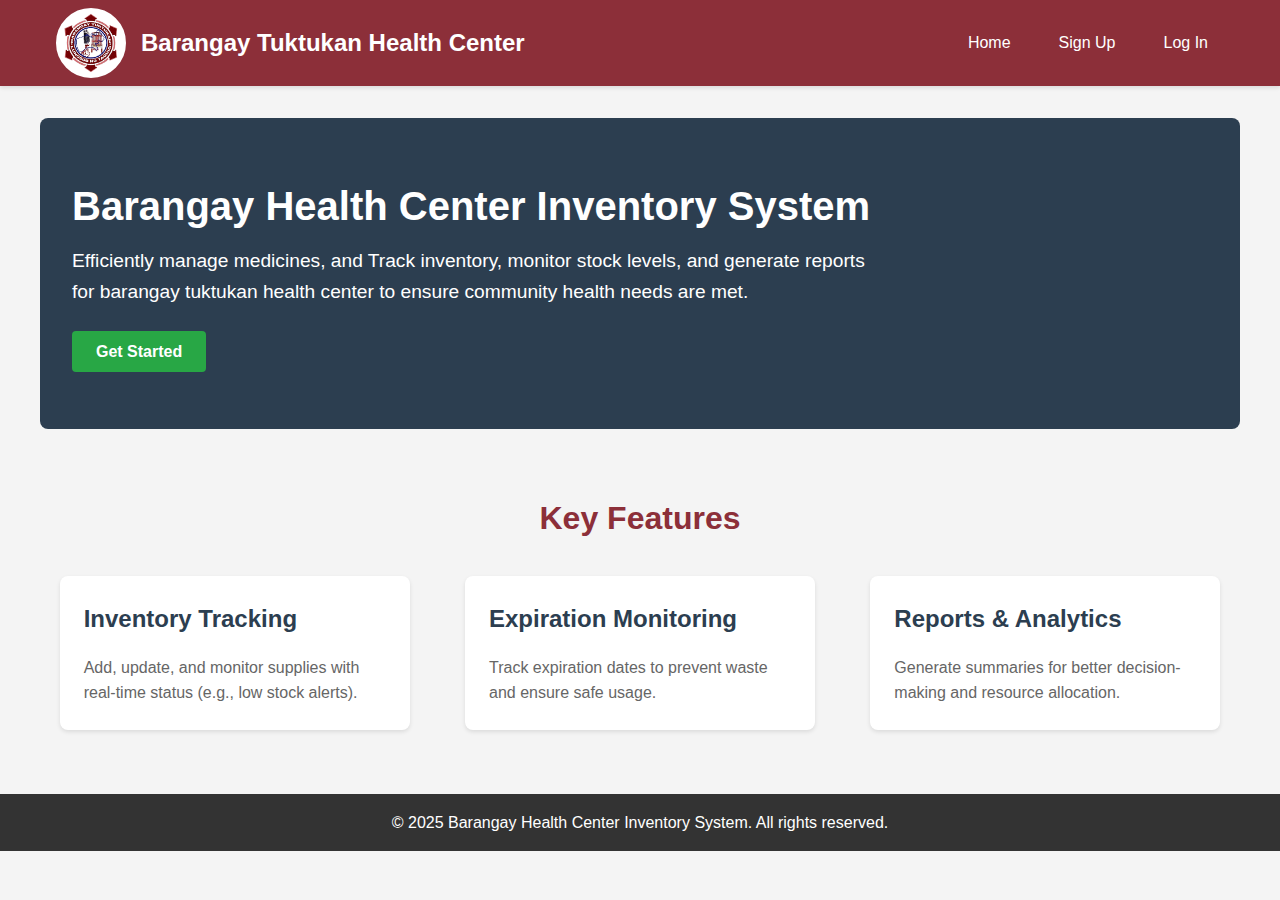
<file: index.html>
<!DOCTYPE html>
<html lang="en">
<head>
    <meta charset="UTF-8">
    <meta name="viewport" content="width=device-width, initial-scale=1.0">
    <title>Barangay Health Center Inventory System</title>
    <link rel="stylesheet" href="index_style.css">
</head>
<body>

    <header>
        <nav>
            <a 
                href="index.html" class="nav-brand">
                <img src="Tuktukan_Logo.png" alt="Tuktukan Health Center Logo" class="nav-img">
                <span>Barangay Tuktukan Health Center</span> 
            </a>
            
            <ul>
                <li><a href="index.html">Home</a></li>
                <li><a href="signup.html">Sign Up</a></li>
                <li><a href="login.html">Log In</a></li>
            </ul>
        </nav>
    </header>

    <main>
        <section class="hero">
            <div class="hero-content">
                
                <h1>Barangay Health Center Inventory System</h1>
                <p>
                    Efficiently manage  medicines, and Track inventory, monitor stock levels, and generate reports for barangay tuktukan health center to ensure community health needs are met.
                </p>
                <a href="signup.html" class="cta-button">Get Started</a>
            </div>
        </section>

        <section class="features">
            <h2>Key Features</h2>
            <div class="features-container">
                
                <div class="feature-box">
                    <h3>Inventory Tracking</h3>
                    <p>Add, update, and monitor supplies with real-time status (e.g., low stock alerts).</p>
                </div>
                
                <div class="feature-box">
                    <h3>Expiration Monitoring</h3>
                    <p>Track expiration dates to prevent waste and ensure safe usage.</p>
                </div>
                
                <div class="feature-box">
                    <h3>Reports & Analytics</h3>
                    <p>Generate summaries for better decision-making and resource allocation.</p>
                </div>

                
                
            </div>
        </section>
    </main>

    <footer>
        <p>&copy; 2025 Barangay Health Center Inventory System. All rights reserved.</p>
    </footer>

    <script> src= "script.js" </script>
</body>
</html>
</file>
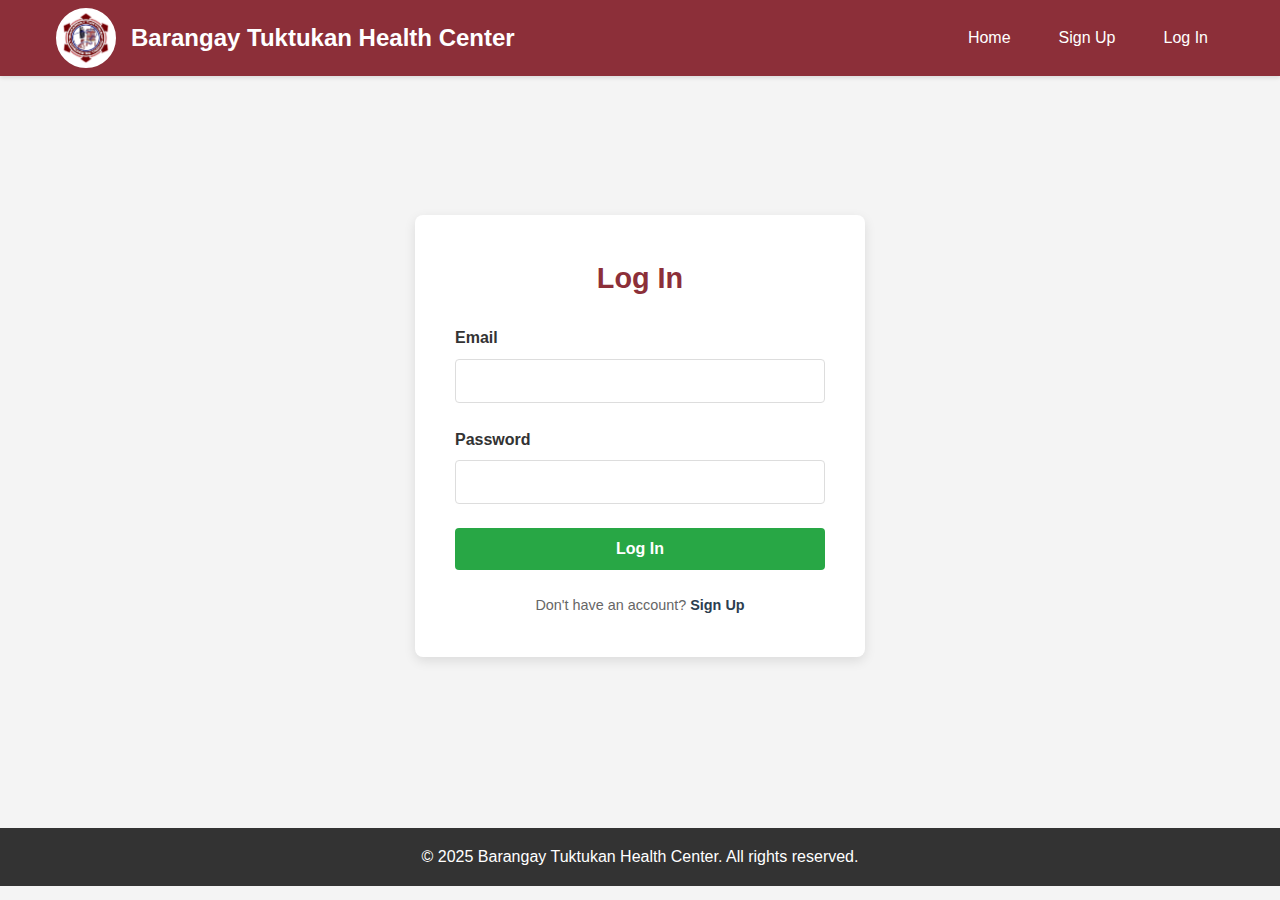
<file: login.html>
<!DOCTYPE html>
<html lang="en">
<head>
    <meta charset="UTF-8">
    <meta name="viewport" content="width=device-width, initial-scale=1.0">
    <title>Log In</title>
    <link rel="stylesheet" href="signup_style.css">
</head>
<body>

    <header>
        <nav>
            <a href="index.html" class="nav-brand">
                <img src="Tuktukan_Logo.png" alt="Logo" class="nav-img">
                <span>Barangay Tuktukan Health Center</span>
            </a>
            
            <ul>
                <li><a href="index.html">Home</a></li>
                <li><a href="signup.html">Sign Up</a></li>
                <li><a href="login.html">Log In</a></li>
            </ul>
        </nav>
    </header>

    <main>
        <section class="form-container">
            <form id="loginForm" action= "authenticate.php" method="POST">
                <h2>Log In</h2>
                
                <div class="form-group">
                    <label for="email">Email</label>
                    <input type="email" id="email" name="email">
                </div>
                
                <div class="form-group">
                    <label for="password">Password</label>
                    <input type="password" id="password" name="password">
                </div>
                
                <button type="submit" class="cta-button">Log In</button>
                
                <p class="form-note">
                    Don't have an account? <a href="signup.html">Sign Up</a>
                </p>
            </form>
        </section>
    </main>

    <footer>
        <p>&copy; 2025 Barangay Tuktukan Health Center. All rights reserved.</p>
    </footer>

    <script src="script.js"></script>
</body>
</html>
</file>
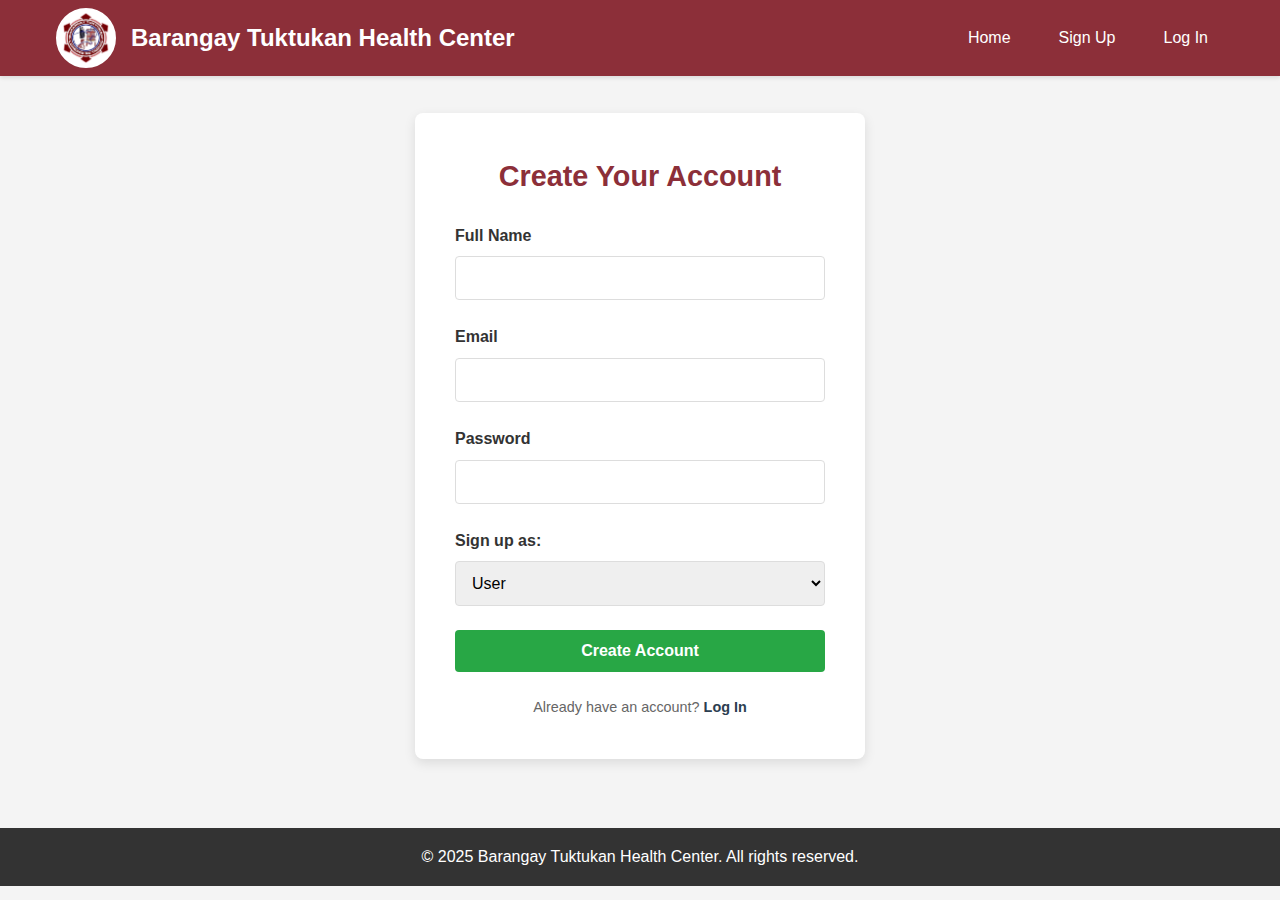
<file: signup.html>
<!DOCTYPE html>
<html lang="en">
<head>
    <meta charset="UTF-8">
    <meta name="viewport" content="width=device-width, initial-scale=1.0">
    <title>Sign Up</title>
    <link rel="stylesheet" href="signup_style.css">
</head>
<body>

    <header>
        <nav>
            <a href="index.html" class="nav-brand">
                <img src="Tuktukan_Logo.png" alt="Logo" class="nav-img">
                <span>Barangay Tuktukan Health Center</span>
            </a>
            
            <ul>
                <li><a href="index.html">Home</a></li>
                <li><a href="signup.html">Sign Up</a></li>
                <li><a href="login.html">Log In</a></li>
            </ul>
        </nav>
    </header>

    <main>
        <section class="form-container">
            <form id="signupForm" action="register.php" method="POST">
                <h2>Create Your Account</h2>
                
                <div class="form-group">
                    <label for="name">Full Name</label>
                    <input type="text" id="name" name="name">
                </div>
                
                <div class="form-group">
                    <label for="email">Email</label>
                    <input type="email" id="email" name="email">
                </div>
                
                <div class="form-group">
                    <label for="password">Password</label>
                    <input type="password" id="password" name="password">
                </div>

                <div class="form-group">
                    <label for="role">Sign up as:</label>
                    <select id="role" name="role">
                        <option value="user">User</option>
                        <option value="admin">Admin</option>
                    </select>
                </div>
                
                <button type="submit" class="cta-button">Create Account</button>
                
                <p class="form-note">
                    Already have an account? <a href="login.html">Log In</a>
                </p>
            </form>
        </section>
    </main>

    <footer>
        <p>&copy; 2025 Barangay Tuktukan Health Center. All rights reserved.</p>
    </footer>

    <script src="script.js"></script>
</body>
</html>
</file>
<file: index_style.css>
/* Reset and base styles */
* {
    margin: 0;
    padding: 0;
    box-sizing: border-box;
}
body {
    font-family: 'Arial', sans-serif;
    line-height: 1.6;
    color: #333;
    background-color: #f4f4f4;
}
a {
    text-decoration: none;
    color: inherit;
}
ul {
    list-style: none;
}

/* ---------- HEADER AND NAVIGATION ---------- */
header {
    background-color: #8C2F39; /* Solid Maroon */
    color: white;
    padding: 0.5rem 0;
    box-shadow: 0 2px 4px rgba(0,0,0,0.1);
}

nav {
    display: flex;
    justify-content: space-between; /* Pushes Brand to Left, Links to Right */
    align-items: center;
    max-width: 1200px;
    margin: 0 auto;
    padding: 0 1rem;
}

/* Container for Logo + Text */
.nav-brand {
    display: flex;          /* Forces side-by-side layout */
    align-items: center;    /* Vertically centers logo and text */
    gap: 15px;              /* Space between logo and text */
    font-size: 1.5rem;
    font-weight: bold;
    color: white;
}

/* Logo Styles - Fixed Visibility */
.nav-img {
    height: 70px;           /* Bigger size */
    width: auto;
    object-fit: contain;
    background-color: white; /* White background to make it pop against maroon */
    border-radius: 50%;      /* Makes it a circle */
    border: 2px solid white; /* Clean border */
}

nav ul {
    display: flex;
    gap: 1rem;
    align-items: center;
}

nav ul li a {
    padding: 0.5rem 1rem;
    transition: background-color 0.3s;
    color: white;
    font-weight: 500;
}

nav ul li a:hover {
    background-color: rgba(255,255,255,0.2);
    border-radius: 4px;
}

/* ---------- HERO SECTION ---------- */
.hero {
    background-color: #2C3E50; /* Solid Navy Blue */
    color: white;
    text-align: left;
    padding: 4rem 2rem;
    border-radius: 8px;
    margin: 2rem auto;
    max-width: 1200px;
}

.hero-content h1 {
    font-size: 2.5rem;
    margin-bottom: 1rem;
    line-height: 1.2;
}

.hero-content p {
    font-size: 1.2rem;
    margin-bottom: 2rem;
    max-width: 800px;
}

.cta-button {
    background-color: #28a745;
    color: white;
    padding: 0.75rem 1.5rem;
    border-radius: 4px;
    font-weight: bold;
    transition: background-color 0.3s;
}
.cta-button:hover {
    background-color: #218838;
}

/* ---------- FEATURES SECTION ---------- */
.features {
    padding: 2rem 0;
    text-align: center;
    max-width: 1200px;
    margin: 0 auto;
}
.features h2 {
    font-size: 2rem;
    margin-bottom: 2rem;
    color: #8C2F39; /* Maroon */
}
.features-container {
    display: flex;
    justify-content: space-around;
    flex-wrap: wrap;
    gap: 1rem;
}
.feature-box {
    background-color: white;
    padding: 1.5rem;
    border-radius: 8px;
    box-shadow: 0 2px 4px rgba(0,0,0,0.1);
    flex: 1 1 300px;
    max-width: 350px;
    text-align: left;
}
.feature-box h3 {
    font-size: 1.5rem;
    margin-bottom: 1rem;
    color: #2C3E50; /* Navy */
}
.feature-box p {
    color: #666;
}

/* ---------- FOOTER ---------- */
footer {
    background-color: #333;
    color: white;
    text-align: center;
    padding: 1rem 0;
    margin-top: 2rem;
}

/* ---------- RESPONSIVE DESIGN ---------- */
@media (max-width: 768px) {
    nav {
        flex-direction: column;
        gap: 1rem;
    }
    .nav-brand {
        flex-direction: column;
        text-align: center;
    }
    nav ul {
        flex-direction: column;
        gap: 0.5rem;
    }
    .hero {
        text-align: center;
    }
    .hero-content p {
        margin-left: auto;
        margin-right: auto;
    }
    .features-container {
        flex-direction: column;
        align-items: center;
    }
}
</file>
<file: signup_style.css>
/* Reset and base styles */
* {
    margin: 0;
    padding: 0;
    box-sizing: border-box;
}
body {
    font-family: 'Arial', sans-serif;
    line-height: 1.6;
    color: #333;
    background-color: #f4f4f4;
}
a {
    text-decoration: none;
    color: inherit;
}
ul {
    list-style: none;
}

/* ---------- HEADER AND NAVIGATION ---------- */
header {
    background-color: #8C2F39; /* Updated to Maroon */
    color: white;
    padding: 0.5rem 0;
    box-shadow: 0 2px 4px rgba(0,0,0,0.1);
}
nav {
    display: flex;
    justify-content: space-between;
    align-items: center;
    max-width: 1200px;
    margin: 0 auto;
    padding: 0 1rem;
}

/* NEW: Aligns the Logo and Text */
.nav-brand {
    display: flex;
    align-items: center;
    gap: 15px;
    font-size: 1.5rem;
    font-weight: bold;
    color: white;
}

/* NEW: Styles the Logo Image */
.nav-img {
    height: 60px;           /* Sized for visibility */
    width: auto;
    object-fit: contain;
    background-color: white;
    border-radius: 50%;
    border: 2px solid white;
}

nav ul {
    display: flex;
    gap: 1rem;
    align-items: center;
}
nav ul li a {
    padding: 0.5rem 1rem;
    transition: background-color 0.3s;
    color: white;
}
nav ul li a:hover {
    background-color: rgba(255,255,255,0.2);
    border-radius: 4px;
}

/* ---------- MAIN CONTENT (Centers the Form) ---------- */
main {
    max-width: 1200px;
    margin: 0 auto;
    padding: 2rem 1rem;
    display: flex;
    justify-content: center;
    align-items: center;
    min-height: 80vh; /* Increased height to center form better */
}

/* ---------- FORM CONTAINER ---------- */
.form-container {
    background-color: white;
    padding: 2.5rem;
    border-radius: 8px;
    box-shadow: 0 4px 12px rgba(0,0,0,0.1);
    width: 100%;
    max-width: 450px;
}
.form-container h2 {
    text-align: center;
    margin-bottom: 1.5rem;
    color: #8C2F39; /* Updated to Maroon */
    font-size: 1.8rem;
}

/* Form groups */
.form-group {
    margin-bottom: 1.5rem;
}
.form-group label {
    display: block;
    margin-bottom: 0.5rem;
    font-weight: bold;
    color: #333;
}
.form-group input,
.form-group select {
    width: 100%;
    padding: 0.75rem;
    border: 1px solid #ddd;
    border-radius: 4px;
    font-size: 1rem;
    transition: border-color 0.3s;
}
.form-group input:focus,
.form-group select:focus {
    outline: none;
    border-color: #8C2F39; /* Focus color matches theme */
}

/* Button */
.cta-button {
    width: 100%;
    background-color: #28a745; /* Green Button */
    color: white;
    padding: 0.75rem;
    border: none;
    border-radius: 4px;
    font-size: 1rem;
    font-weight: bold;
    cursor: pointer;
    transition: background-color 0.3s;
}
.cta-button:hover {
    background-color: #218838;
}

/* Form note */
.form-note {
    text-align: center;
    margin-top: 1.5rem;
    font-size: 0.9rem;
    color: #666;
}
.form-note a {
    color: #2C3E50; /* Navy Blue link */
    font-weight: bold;
}
.form-note a:hover {
    text-decoration: underline;
    color: #8C2F39;
}

/* Footer */
footer {
    background-color: #333;
    color: white;
    text-align: center;
    padding: 1rem 0;
    margin-top: 2rem;
}

/* Responsive design */
@media (max-width: 768px) {
    nav {
        flex-direction: column;
        gap: 1rem;
    }
    .nav-brand {
        flex-direction: column;
        text-align: center;
    }
    nav ul {
        flex-direction: column;
        gap: 0.5rem;
    }
    .form-container {
        padding: 1.5rem;
    }
}
</file>
